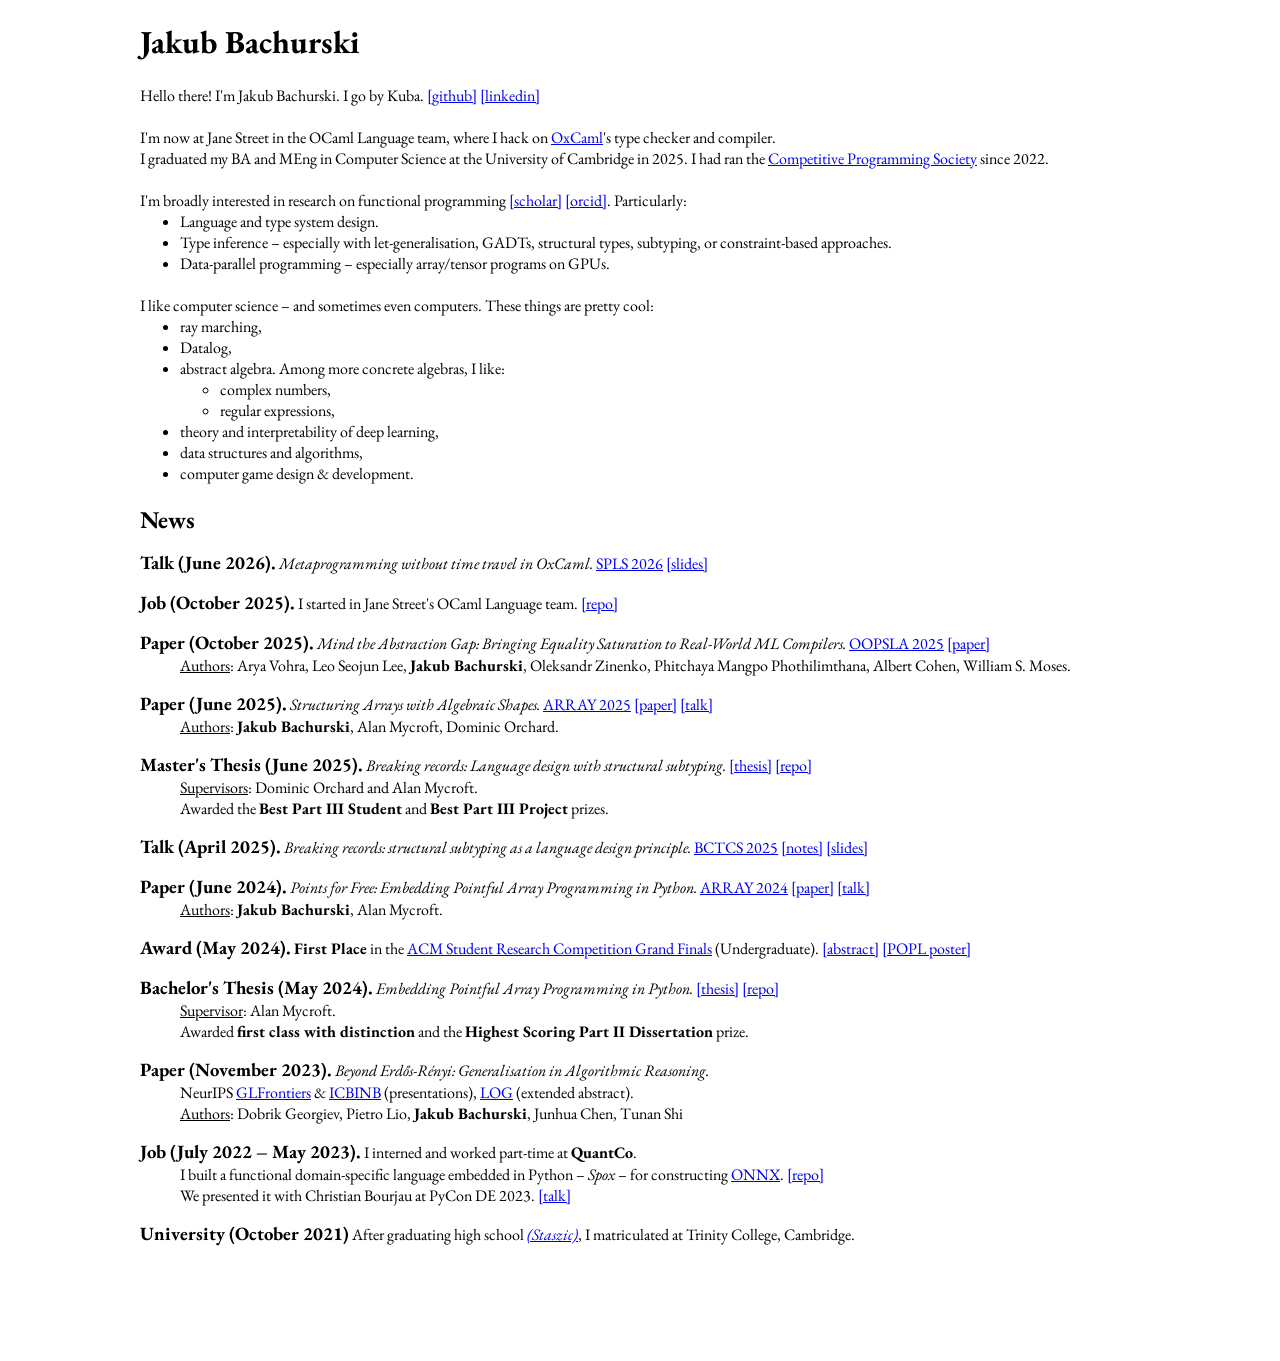
<file: index.html>
<!DOCTYPE html>
<html lang="en">

<head>
    <meta charset="utf-8">
    <title>Jakub Bachurski</title>
    <meta name="description" content="Compiler Engineer at Jane Street">
    <meta name="author" content="Jakub Bachurski">
    <meta name="viewport" content="width=device-width, initial-scale=1">
    <meta name="keywords" content="jakub,bachurski,staszic,cambridge,trinity,jane,street">
    <base target="_blank">
    <link href='https://fonts.googleapis.com/css?family=EB Garamond' rel='stylesheet'>
    <link rel="stylesheet" type="text/css" href="./assets/style.css">
</head>

<body>
    <h1>Jakub Bachurski</h1>

    <section>
        <div>
            Hello there! I'm Jakub Bachurski. I go by Kuba.
            <a href="https://github.com/jbachurski">[github]</a>
            <a href="https://linkedin.com/in/jbachurski/">[linkedin]</a>
        </div> <br />
        <div>
            I'm now at Jane Street in the OCaml Language team,
            where I hack on <a href="https://oxcaml.org">OxCaml</a>'s type checker and compiler.
            <br />
            I graduated my BA and MEng in Computer Science at the University of Cambridge in 2025.
            I had ran the <a href="https://uccps.github.io">Competitive Programming Society</a> since 2022.
        </div> <br />
        <div>
            I'm broadly interested in research on functional programming
            <a href="https://scholar.google.com/citations?user=J9_k5N4AAAAJ">[scholar]</a>
            <a href="https://orcid.org/0009-0000-7210-3760">[orcid]</a>.
            Particularly:
            <ul>
                <li>Language and type system design.</li>
                <li>Type inference – especially with let-generalisation, GADTs,
                    structural types, subtyping, or constraint-based approaches.</li>
                <li>Data-parallel programming – especially array/tensor programs on GPUs.</li>
            </ul>
        </div> <br />
        <div>
            I like computer science – and sometimes even computers. These things are pretty cool:
            <ul>
                <li>ray marching,</li>
                <li>Datalog,</li>
                <li>abstract algebra. Among more concrete algebras, I like: <ul>
                        <li>complex numbers,</li>
                        <li>regular expressions,</li>
                    </ul>
                </li>
                <li>theory and interpretability of deep learning,</li>
                <li>data structures and algorithms,</li>
                <li>computer game design & development.</li>
            </ul>
        </div>
    </section>

    <section>
        <h2>News</h2>
        <dl>
            <dt>
                <h3>Talk (June 2026).</h3>
                <i>Metaprogramming without time travel in OxCaml.</i>
                <a href="https://spli.scot/spls/meetings/2026/june/">SPLS 2026</a>
                <a href="./jane-street/spls-2026.pdf">[slides]</a>
            </dt>
            <dt>
                <h3>Job (October 2025).</h3>
                I started in Jane Street's OCaml Language team.
                <a href="https://github.com/oxcaml/oxcaml">[repo]</a>
            </dt>
            <dt>
                <h3>Paper (October 2025).</h3>
                <i>Mind the Abstraction Gap: Bringing Equality Saturation to Real-World ML Compilers.</i>
                <a href="https://2025.splashcon.org/track/OOPSLA">OOPSLA 2025</a>
                <a href="https://dl.acm.org/doi/10.1145/3763062">[paper]</a>
            </dt>
            <dd>
                <u>Authors</u>:
                Arya Vohra, Leo Seojun Lee, <b>Jakub Bachurski</b>, Oleksandr Zinenko,
                Phitchaya Mangpo Phothilimthana, Albert Cohen, William S. Moses.
            </dd>
            <dt>
                <h3>Paper (June 2025).</h3>
                <i>Structuring Arrays with Algebraic Shapes.</i>
                <a href="https://pldi25.sigplan.org/home/ARRAY-2025">ARRAY 2025</a>
                <a href="https://dl.acm.org/doi/10.1145/3736112.3736141">[paper]</a>
                <a href="https://www.youtube.com/watch?v=3Lbs0pJ_OHI">[talk]</a>
            </dt>
            <dd>
                <u>Authors</u>:
                <b>Jakub Bachurski</b>, Alan Mycroft, Dominic Orchard.
            </dd>
            <dt>
                <h3>Master's Thesis (June 2025).</h3>
                <i>Breaking records: Language design with structural subtyping.</i>
                <a href="./cambridge/masters/thesis.pdf">[thesis]</a>
                <a href="https://github.com/jbachurski/fabric">[repo]</a>
            </dt>
            <dd>
                <u>Supervisors</u>: Dominic Orchard and Alan Mycroft.<br />
                Awarded the <b>Best Part III Student</b> and <b>Best Part III Project</b> prizes.
            </dd>
            <dt>
                <h3>Talk (April 2025).</h3>
                <i>Breaking records: structural subtyping as a language design principle.</i>
                <a href="https://msp.cis.strath.ac.uk/bctcs2025/">BCTCS 2025</a>
                <a href="./cambridge/fabric/index.html">[notes]</a>
                <a href="https://msp.cis.strath.ac.uk/bctcs2025/slides/bachurski.pdf">[slides]</a>
            </dt>
            <dt>
                <h3>Paper (June 2024).</h3>
                <i>Points for Free: Embedding Pointful Array Programming in Python.</i>
                <a href="https://pldi24.sigplan.org/home/ARRAY-2024">ARRAY 2024</a>
                <a href="https://dl.acm.org/doi/10.1145/3652586.3663312">[paper]</a>
                <a href="https://www.youtube.com/watch?v=-KehgKtl1Rk">[talk]</a>
            </dt>
            <dd>
                <u>Authors</u>:
                <b>Jakub Bachurski</b>, Alan Mycroft.
            </dd>
            <dt>
                <h3>Award (May 2024).</h3>
                <b>First Place</b> in the
                <a href="https://src.acm.org/grand-finalists/2024">ACM Student Research Competition Grand Finals</a>
                (Undergraduate).
                <a href="https://src.acm.org/binaries/content/assets/src/2024/jakub-bachurski.pdf">[abstract]</a>
                <a href="./cambridge/bachelors/poster.pdf">[POPL poster]</a>
            </dt>
            <dt>
                <h3>Bachelor's Thesis (May 2024).</h3>
                <i>Embedding Pointful Array Programming in Python.</i>
                <a href="./cambridge/bachelors/thesis.pdf">[thesis]</a>
                <a href="https://github.com/jbachurski/ein">[repo]</a>
            </dt>
            <dd>
                <u>Supervisor</u>: Alan Mycroft.<br /> Awarded <b>first class with distinction</b> and the
                <b>Highest Scoring Part II Dissertation</b> prize.
            </dd>
            <dt>
                <h3>Paper (November 2023).</h3>
                <i>Beyond Erdős-Rényi: Generalisation in Algorithmic Reasoning.</i>
            </dt>
            <dd>
                NeurIPS <a href="https://openreview.net/forum?id=QA3Z1cPDrc">GLFrontiers</a> &
                <a href="https://openreview.net/forum?id=loTgtzhoI2">ICBINB</a> (presentations),
                <a href="https://openreview.net/forum?id=TTxQAkg9QG">LOG</a> (extended abstract). <br />
                <u>Authors</u>:
                Dobrik Georgiev, Pietro Lio, <b>Jakub Bachurski</b>, Junhua Chen, Tunan Shi
            </dd>
            <dt>
                <h3>Job (July 2022 – May 2023).</h3>
                I interned and worked part-time at <b>QuantCo</b>.
            </dt>
            <dd>
                I built a functional domain-specific language embedded in Python – <i>Spox</i> –
                for constructing <a href="https://github.com/onnx/onnx">ONNX</a>.
                <a href="https://github.com/Quantco/spox">[repo]</a> <br />
                We presented it with Christian Bourjau at PyCon DE 2023.
                <a href="https://www.youtube.com/watch?v=g9XFdSrDqhM">[talk]</a>
            </dd>
            <dt>
                <h3>University (October 2021)</h3>
                After graduating high school <i><a href="https://www.staszic.waw.pl">(Staszic)</a></i>,
                I matriculated at Trinity College, Cambridge.
            </dt>
        </dl>
    </section>
</body>

</html>
</file>
<file: assets/style.css>
* {
    -webkit-font-smoothing: antialiased;
    -moz-osx-font-smoothing: grayscale;
}

html {
    font-family: 'EB Garamond', serif;
    padding-left: 5%;
    padding-right: 5%;
}

body {
    margin: 0 auto 10% auto;
    max-width: 125ch;
}

.title {
    margin-top: 50pt;
    font-size: 20pt;
}

ul,
ol,
dl {
    margin-top: 0;
    margin-bottom: 0;
}

h2 {
    margin-bottom: 0pt;
}

h3 {
    display: inline-block;
    margin-top: 1.5ch;
    margin-bottom: 0pt;
}
</file>
